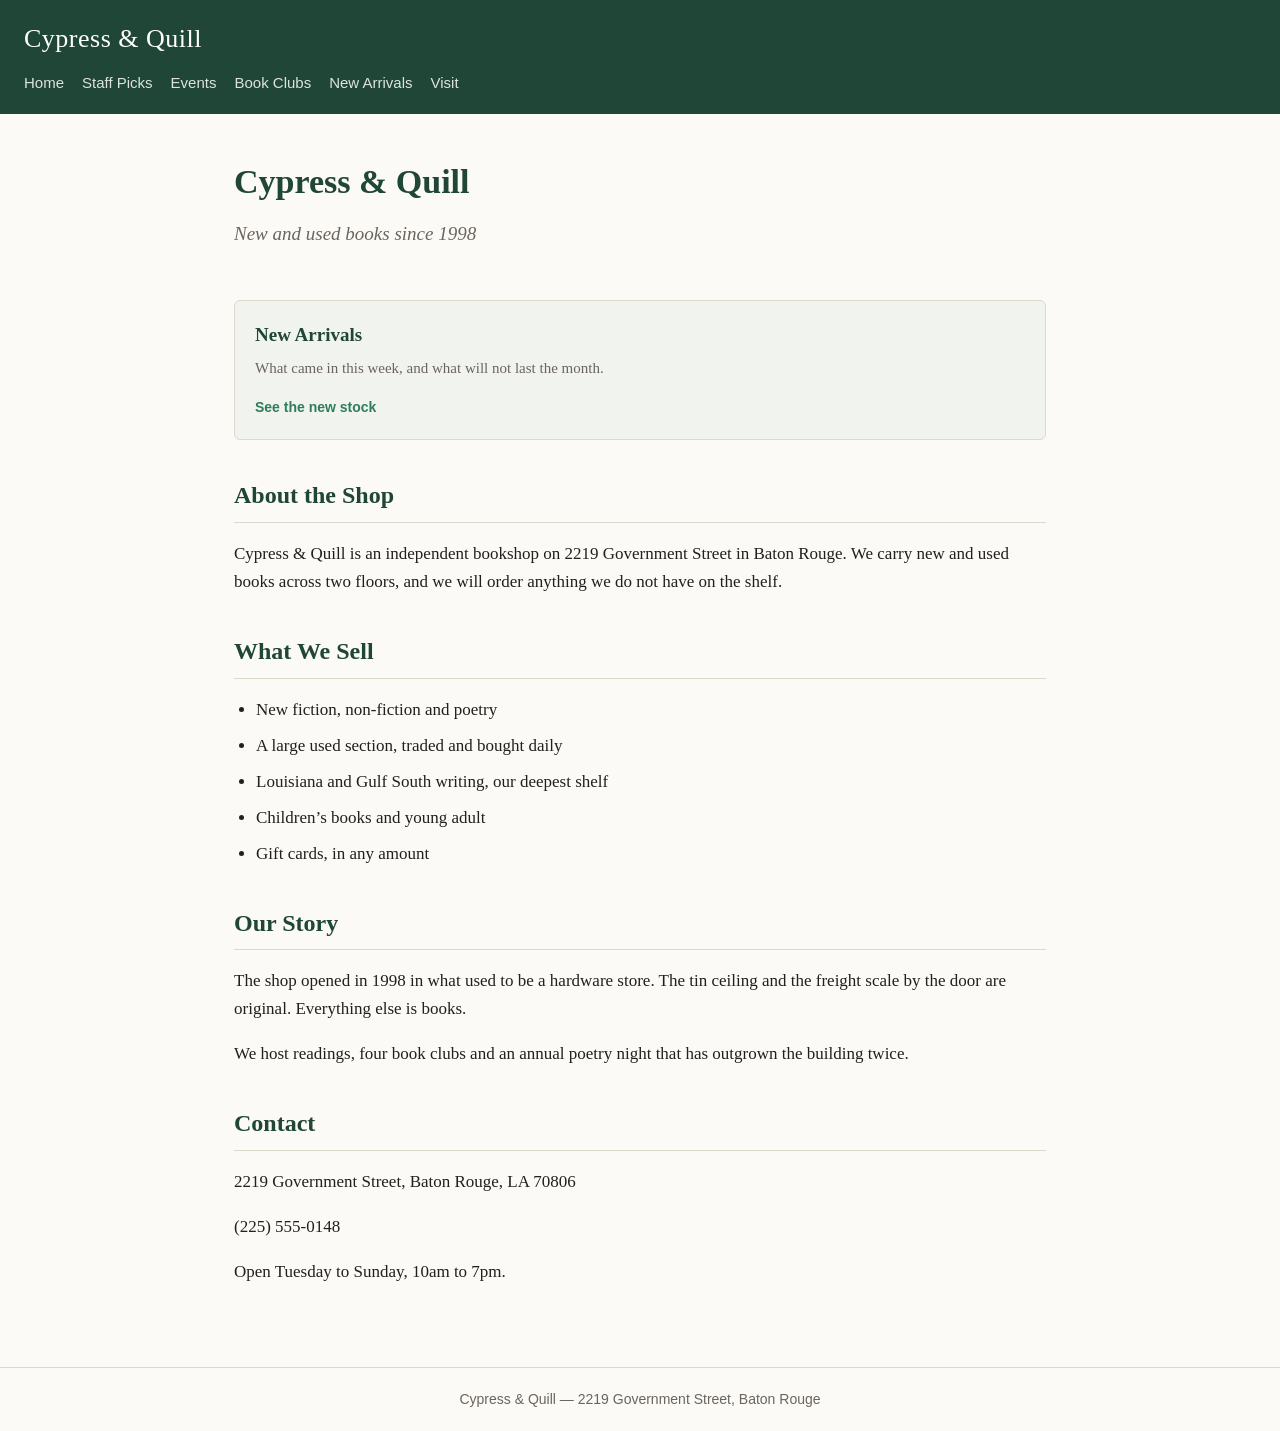
<file: index.html>
<!DOCTYPE html>
<html lang="en">

<head>
  <meta charset="utf-8">
  <meta name="viewport" content="width=device-width, initial-scale=1">
  <title>Cypress &amp; Quill</title>
  <link rel="stylesheet" href="styles.css">
</head>

<body>

  <header class="site-header">
    <a class="wordmark" href="index.html">Cypress &amp; Quill</a>
    <nav>
      <a href="index.html">Home</a>
      <a href="staff-picks.html">Staff Picks</a>
      <a href="events.html">Events</a>
      <a href="book-clubs.html">Book Clubs</a>
      <a href="new-arrivals.html">New Arrivals</a>
      <a href="visit.html">Visit</a>
    </nav>
  </header>

  <main>

    <section class="hero">
      <h1>Cypress &amp; Quill</h1>
      <p>New and used books since 1998</p>
    </section>

    <!-- -------------------------------------------------------------------
       STEP 4 happens here. Every member of the team pastes their card
       at the marked line below — the same line, in the same file.
       ------------------------------------------------------------------- -->
    <section class="featured">
      <!-- ADD YOUR CARD HERE -->
      <article>
        <h3>New Arrivals</h3>
        <p>What came in this week, and what will not last the month.</p>
        <a href="new-arrivals.html">See the new stock</a>
      </article>
      <!-- end New Arrivals card -->
    </section>

    <section id="about">
      <h2>About the Shop</h2>
      <p>Cypress &amp; Quill is an independent bookshop on 2219 Government Street in Baton Rouge.
        We carry new and used books across two floors, and we will order anything
        we do not have on the shelf.</p>
    </section>

    <section id="what-we-sell">
      <h2>What We Sell</h2>
      <ul>
        <li>New fiction, non-fiction and poetry</li>
        <li>A large used section, traded and bought daily</li>
        <li>Louisiana and Gulf South writing, our deepest shelf</li>
        <li>Children&rsquo;s books and young adult</li>
        <li>Gift cards, in any amount</li>
      </ul>
    </section>

    <section id="our-story">
      <h2>Our Story</h2>
      <p>The shop opened in 1998 in what used to be a hardware store. The tin ceiling
        and the freight scale by the door are original. Everything else is books.</p>
      <p>We host readings, four book clubs and an annual poetry night that has outgrown
        the building twice.</p>
    </section>

    <section id="contact">
      <h2>Contact</h2>
      <p>2219 Government Street, Baton Rouge, LA 70806</p>
      <p>(225) 555-0148</p>
      <p>Open Tuesday to Sunday, 10am to 7pm.</p>
    </section>

  </main>

  <footer>Cypress &amp; Quill &mdash; 2219 Government Street, Baton Rouge</footer>

</body>

</html>
</file>
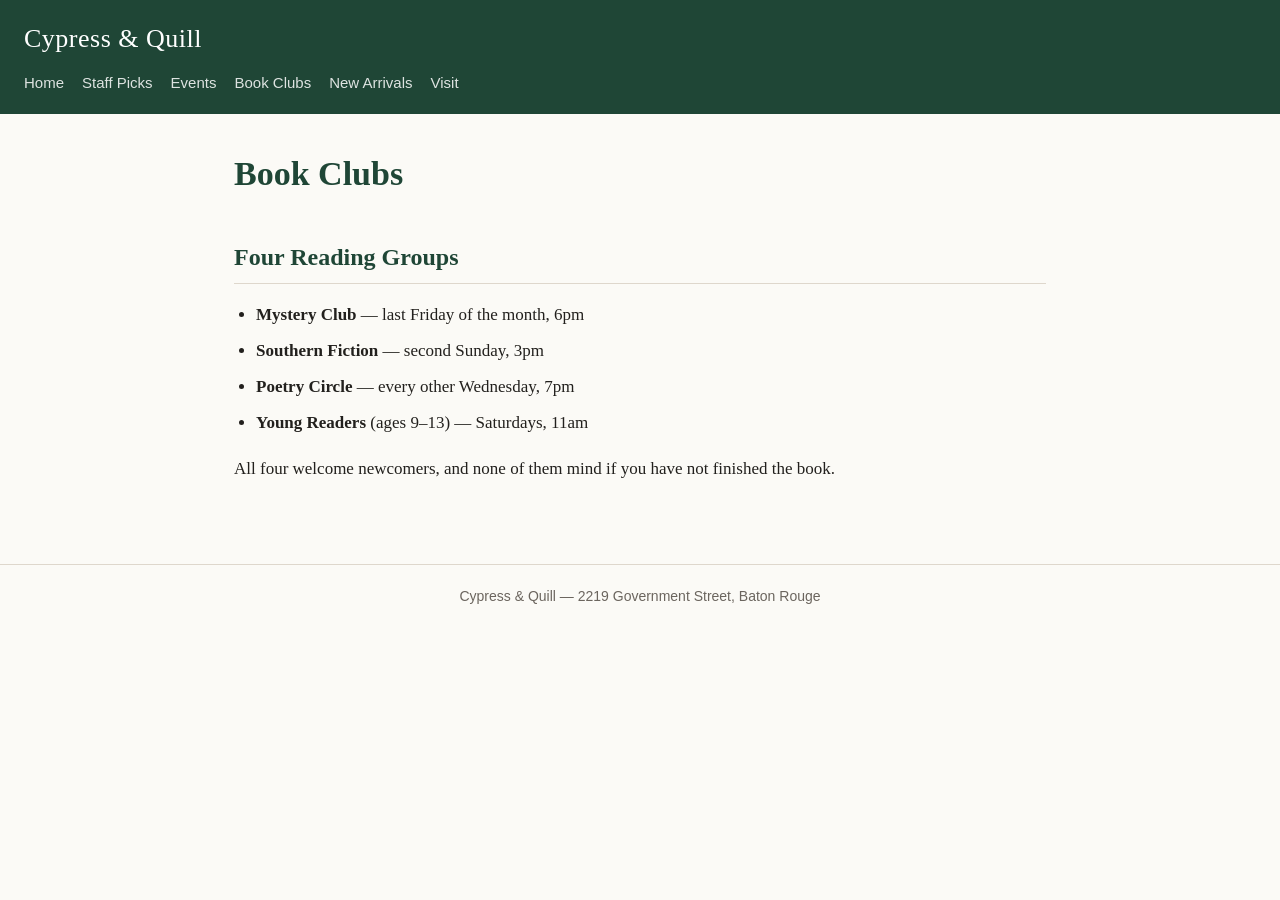
<file: book-clubs.html>
<!DOCTYPE html>
<html lang="en">

<head>
  <meta charset="utf-8">
  <meta name="viewport" content="width=device-width, initial-scale=1">
  <title>Book Clubs &middot; Cypress &amp; Quill</title>
  <link rel="stylesheet" href="styles.css">
</head>

<body>

  <header class="site-header">
    <a class="wordmark" href="index.html">Cypress &amp; Quill</a>
    <nav>
      <a href="index.html">Home</a>
      <a href="staff-picks.html">Staff Picks</a>
      <a href="events.html">Events</a>
      <a href="book-clubs.html">Book Clubs</a>
      <a href="new-arrivals.html">New Arrivals</a>
      <a href="visit.html">Visit</a>
    </nav>
  </header>

  <main>

    <h1>Book Clubs</h1>

    <!-- STEP 2: paste your content block from snippets.txt on the line below -->
    <h2>Four Reading Groups</h2>
    <ul>
      <li><strong>Mystery Club</strong> &mdash; last Friday of the month, 6pm</li>
      <li><strong>Southern Fiction</strong> &mdash; second Sunday, 3pm</li>
      <li><strong>Poetry Circle</strong> &mdash; every other Wednesday, 7pm</li>
      <li><strong>Young Readers</strong> (ages 9&ndash;13) &mdash; Saturdays, 11am</li>
    </ul>
    <p>All four welcome newcomers, and none of them mind if you have not finished
      the book.</p>

  </main>

  <!-- STEP 3: the footer line goes here, just above </body> -->
  <footer>Cypress & Quill &mdash; 2219 Government Street, Baton Rouge</footer>
</body>

</html>
</file>
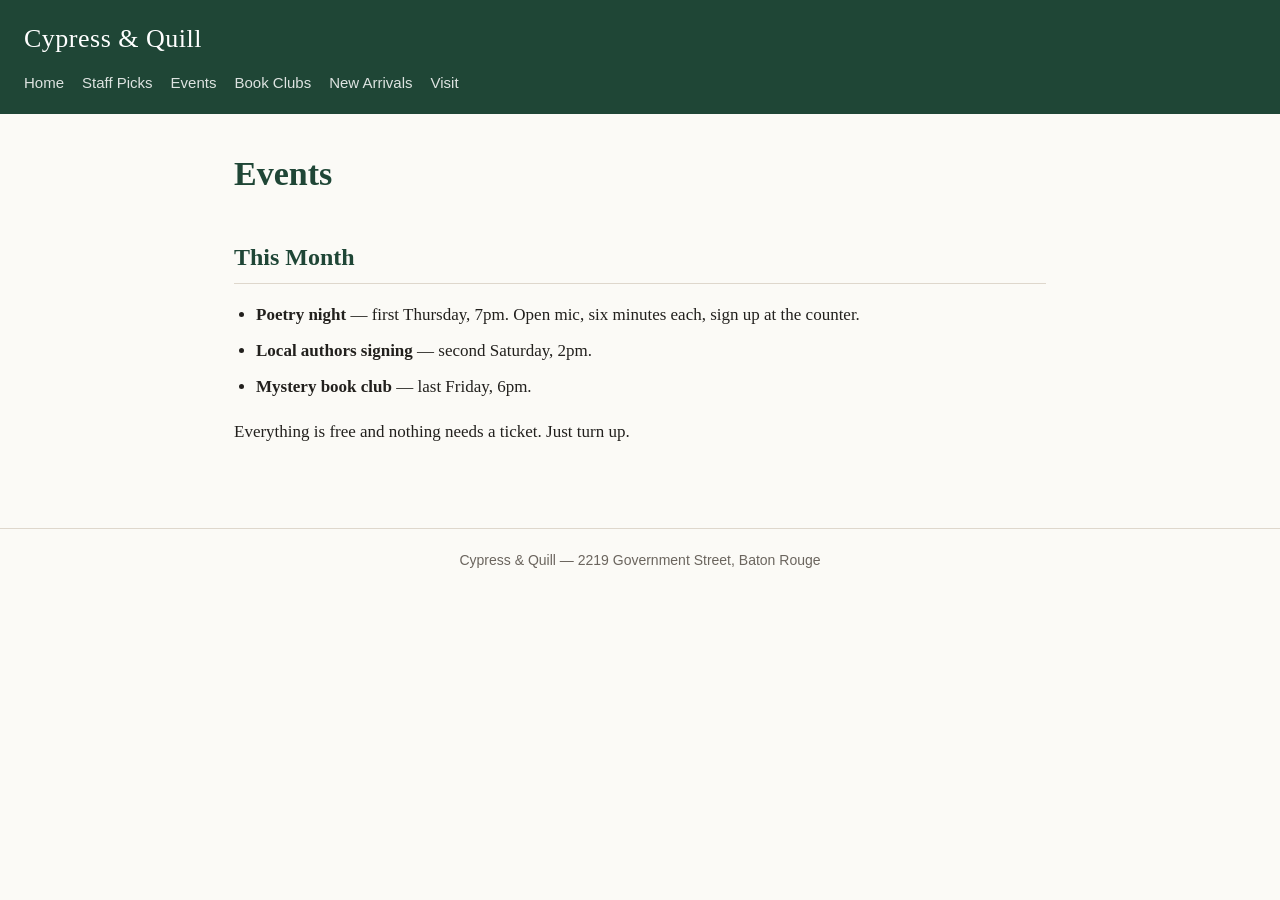
<file: events.html>
<!DOCTYPE html>
<html lang="en">

<head>
  <meta charset="utf-8">
  <meta name="viewport" content="width=device-width, initial-scale=1">
  <title>Events &middot; Cypress &amp; Quill</title>
  <link rel="stylesheet" href="styles.css">
</head>

<body>

  <header class="site-header">
    <a class="wordmark" href="index.html">Cypress &amp; Quill</a>
    <nav>
      <a href="index.html">Home</a>
      <a href="staff-picks.html">Staff Picks</a>
      <a href="events.html">Events</a>
      <a href="book-clubs.html">Book Clubs</a>
      <a href="new-arrivals.html">New Arrivals</a>
      <a href="visit.html">Visit</a>
    </nav>
  </header>

  <main>

    <h1>Events</h1>

    <h2>This Month</h2>
    <ul>
      <li><strong>Poetry night</strong> &mdash; first Thursday, 7pm. Open mic,
        six minutes each, sign up at the counter.</li>
      <li><strong>Local authors signing</strong> &mdash; second Saturday, 2pm.</li>
      <li><strong>Mystery book club</strong> &mdash; last Friday, 6pm.</li>
    </ul>
    <p>Everything is free and nothing needs a ticket. Just turn up.</p>


  </main>

  <!-- STEP 3: the footer line goes here, just above </body> -->
  <footer>Cypress & Quill &mdash; 2219 Government Street, Baton Rouge</footer>

</body>

</html>
</file>
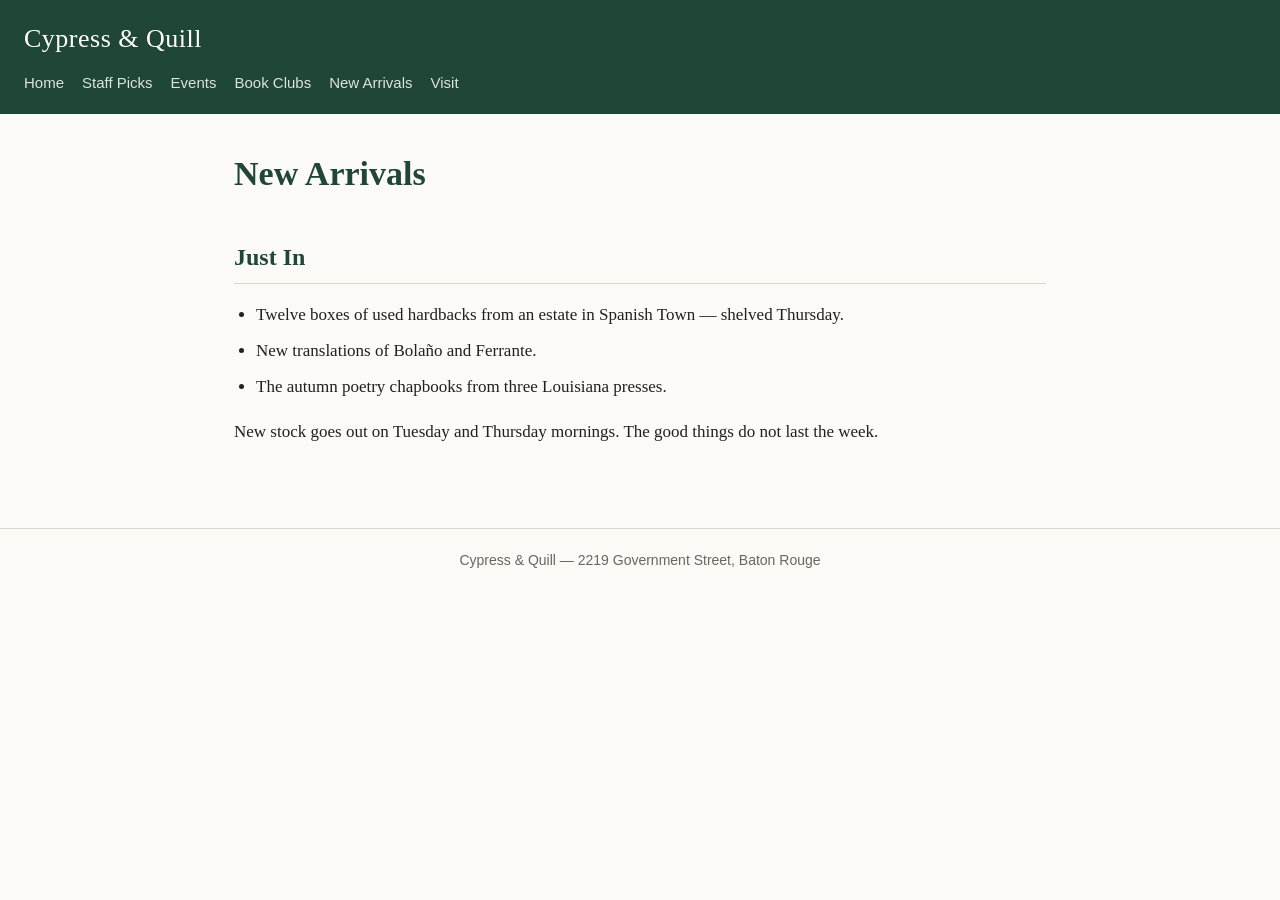
<file: new-arrivals.html>
<!DOCTYPE html>
<html lang="en">

<head>
  <meta charset="utf-8">
  <meta name="viewport" content="width=device-width, initial-scale=1">
  <title>New Arrivals &middot; Cypress &amp; Quill</title>
  <link rel="stylesheet" href="styles.css">
</head>

<body>

  <header class="site-header">
    <a class="wordmark" href="index.html">Cypress &amp; Quill</a>
    <nav>
      <a href="index.html">Home</a>
      <a href="staff-picks.html">Staff Picks</a>
      <a href="events.html">Events</a>
      <a href="book-clubs.html">Book Clubs</a>
      <a href="new-arrivals.html">New Arrivals</a>
      <a href="visit.html">Visit</a>
    </nav>
  </header>

  <main>

    <h1>New Arrivals</h1>

    <!-- STEP 2: paste your content block from snippets.txt on the line below -->
    <h2>Just In</h2>
    <ul>
      <li>Twelve boxes of used hardbacks from an estate in Spanish Town &mdash;
        shelved Thursday.</li>
      <li>New translations of Bola&ntilde;o and Ferrante.</li>
      <li>The autumn poetry chapbooks from three Louisiana presses.</li>
    </ul>
    <p>New stock goes out on Tuesday and Thursday mornings. The good things do not
      last the week.</p>

  </main>

  <footer>Cypress & Quill &mdash; 2219 Government Street, Baton Rouge</footer>
</body>

</html>
</file>
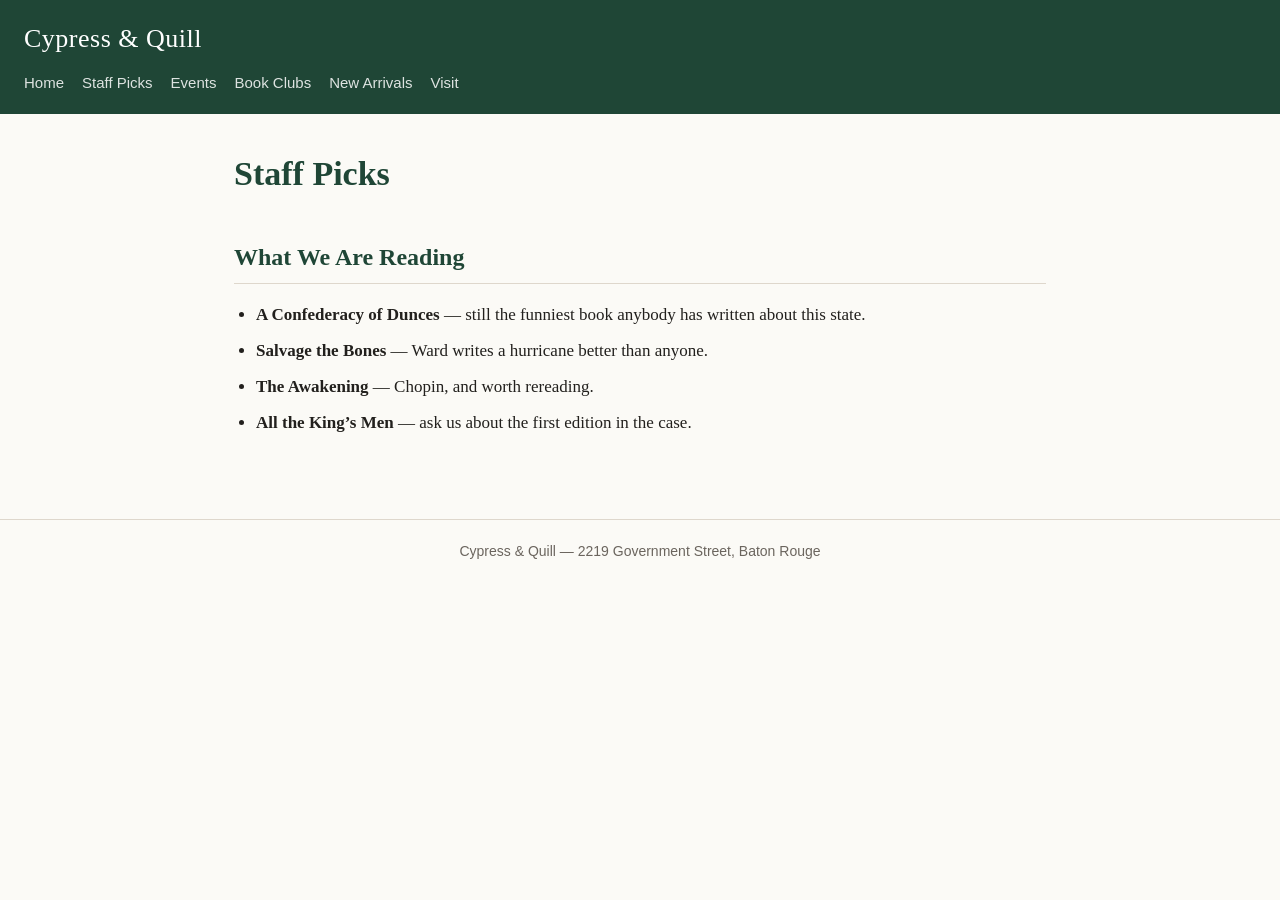
<file: staff-picks.html>
<!DOCTYPE html>
<html lang="en">

<head>
  <meta charset="utf-8">
  <meta name="viewport" content="width=device-width, initial-scale=1">
  <title>Staff Picks &middot; Cypress &amp; Quill</title>
  <link rel="stylesheet" href="styles.css">
</head>

<body>

  <header class="site-header">
    <a class="wordmark" href="index.html">Cypress &amp; Quill</a>
    <nav>
      <a href="index.html">Home</a>
      <a href="staff-picks.html">Staff Picks</a>
      <a href="events.html">Events</a>
      <a href="book-clubs.html">Book Clubs</a>
      <a href="new-arrivals.html">New Arrivals</a>
      <a href="visit.html">Visit</a>
    </nav>
  </header>

  <main>

    <h1>Staff Picks</h1>

    <!-- STEP 2: paste your content block from snippets.txt on the line below -->
    <h2>What We Are Reading</h2>
    <ul>
      <li><strong>A Confederacy of Dunces</strong> &mdash; still the funniest book
        anybody has written about this state.</li>
      <li><strong>Salvage the Bones</strong> &mdash; Ward writes a hurricane better
        than anyone.</li>
      <li><strong>The Awakening</strong> &mdash; Chopin, and worth rereading.</li>
      <li><strong>All the King&rsquo;s Men</strong> &mdash; ask us about the first
        edition in the case.</li>
    </ul>

  </main>

  <!-- STEP 3: the footer line goes here, just above </body> -->

  <footer>Cypress & Quill &mdash; 2219 Government Street, Baton Rouge</footer>

</body>

</html>
</file>
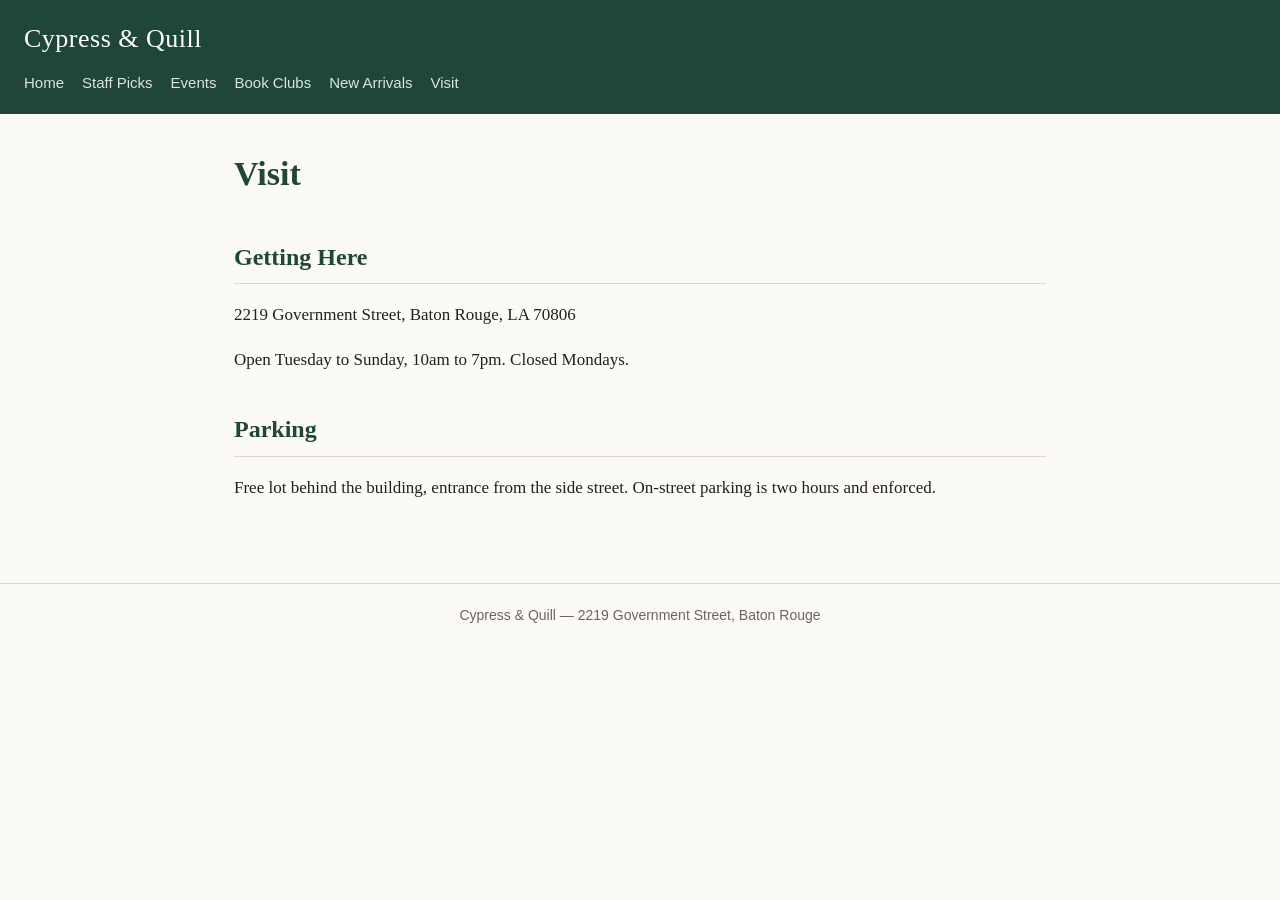
<file: visit.html>
<!DOCTYPE html>
<html lang="en">

<head>
  <meta charset="utf-8">
  <meta name="viewport" content="width=device-width, initial-scale=1">
  <title>Visit &middot; Cypress &amp; Quill</title>
  <link rel="stylesheet" href="styles.css">
</head>

<body>

  <header class="site-header">
    <a class="wordmark" href="index.html">Cypress &amp; Quill</a>
    <nav>
      <a href="index.html">Home</a>
      <a href="staff-picks.html">Staff Picks</a>
      <a href="events.html">Events</a>
      <a href="book-clubs.html">Book Clubs</a>
      <a href="new-arrivals.html">New Arrivals</a>
      <a href="visit.html">Visit</a>
    </nav>
  </header>

  <main>

    <h1>Visit</h1>

    <!-- STEP 2: paste your content block from snippets.txt on the line below -->
    <h2>Getting Here</h2>
    <p>2219 Government Street, Baton Rouge, LA 70806</p>
    <p>Open Tuesday to Sunday, 10am to 7pm. Closed Mondays.</p>
    <h2>Parking</h2>
    <p>Free lot behind the building, entrance from the side street. On-street
      parking is two hours and enforced.</p>

  </main>

  <!-- STEP 3: the footer line goes here, just above </body> -->
  <footer>Cypress & Quill &mdash; 2219 Government Street, Baton Rouge</footer>

</body>

</html>
</file>
<file: styles.css>
/* =========================================================
   Cypress &amp; Quill — shared stylesheet
   Every page links to this one file, which is why all the
   pages look like they belong to the same shop.

   Do not edit this file during the exercise.
   ========================================================= */

:root {
  --brand:   #1f4636;   /* headings, header bar, links */
  --accent:  #2f7d5b;  /* buttons and highlights       */
  --bg:      #fbfaf6;      /* page background              */
  --surface: #f1f3ee; /* cards and panels             */
  --ink:     #22201d;     /* body text                    */
  --muted:   #6b655e;     /* secondary text               */
  --line:    #ded7cc;     /* hairlines and borders        */
}

* { box-sizing: border-box; }

body {
  margin: 0;
  background: var(--bg);
  color: var(--ink);
  font-family: Georgia, "Times New Roman", serif;
  font-size: 17px;
  line-height: 1.65;
}

/* ---------- header and navigation ---------- */

.site-header {
  background: var(--brand);
  padding: 18px 24px;
}

.wordmark {
  display: block;
  color: #fff;
  font-size: 26px;
  letter-spacing: 0.5px;
  text-decoration: none;
  margin-bottom: 10px;
}

.site-header nav {
  display: flex;
  flex-wrap: wrap;
  gap: 18px;
}

.site-header nav a {
  color: #fff;
  opacity: 0.85;
  text-decoration: none;
  font-family: Helvetica, Arial, sans-serif;
  font-size: 15px;
}

.site-header nav a:hover {
  opacity: 1;
  text-decoration: underline;
}

/* ---------- page layout ---------- */

main {
  max-width: 860px;
  margin: 0 auto;
  padding: 32px 24px 64px;
}

h1 {
  color: var(--brand);
  font-size: 34px;
  margin: 0 0 8px;
}

h2 {
  color: var(--brand);
  font-size: 24px;
  margin: 36px 0 10px;
  padding-bottom: 6px;
  border-bottom: 1px solid var(--line);
}

h3 {
  color: var(--brand);
  font-size: 19px;
  margin: 0 0 6px;
}

a { color: var(--accent); }

ul { padding-left: 22px; }

li { margin-bottom: 8px; }

/* ---------- hero ---------- */

.hero {
  padding: 8px 0 4px;
}

.hero p {
  color: var(--muted);
  font-size: 19px;
  font-style: italic;
  margin-top: 0;
}

/* ---------- featured cards on the home page ---------- */

.featured {
  display: flex;
  flex-wrap: wrap;
  gap: 16px;
  margin: 28px 0 8px;
}

.featured article {
  flex: 1 1 240px;
  background: var(--surface);
  border: 1px solid var(--line);
  border-radius: 6px;
  padding: 18px 20px;
}

.featured article p {
  color: var(--muted);
  font-size: 15px;
  margin: 0 0 12px;
}

.featured article a {
  font-family: Helvetica, Arial, sans-serif;
  font-size: 14px;
  font-weight: bold;
  text-decoration: none;
}

.featured article a:hover { text-decoration: underline; }

/* ---------- footer ---------- */

footer {
  border-top: 1px solid var(--line);
  color: var(--muted);
  font-family: Helvetica, Arial, sans-serif;
  font-size: 14px;
  padding: 20px 24px;
  text-align: center;
}

/* ---------- small screens ---------- */

@media (max-width: 600px) {
  .wordmark { font-size: 22px; }
  h1 { font-size: 28px; }
  main { padding: 24px 18px 48px; }
}
</file>
